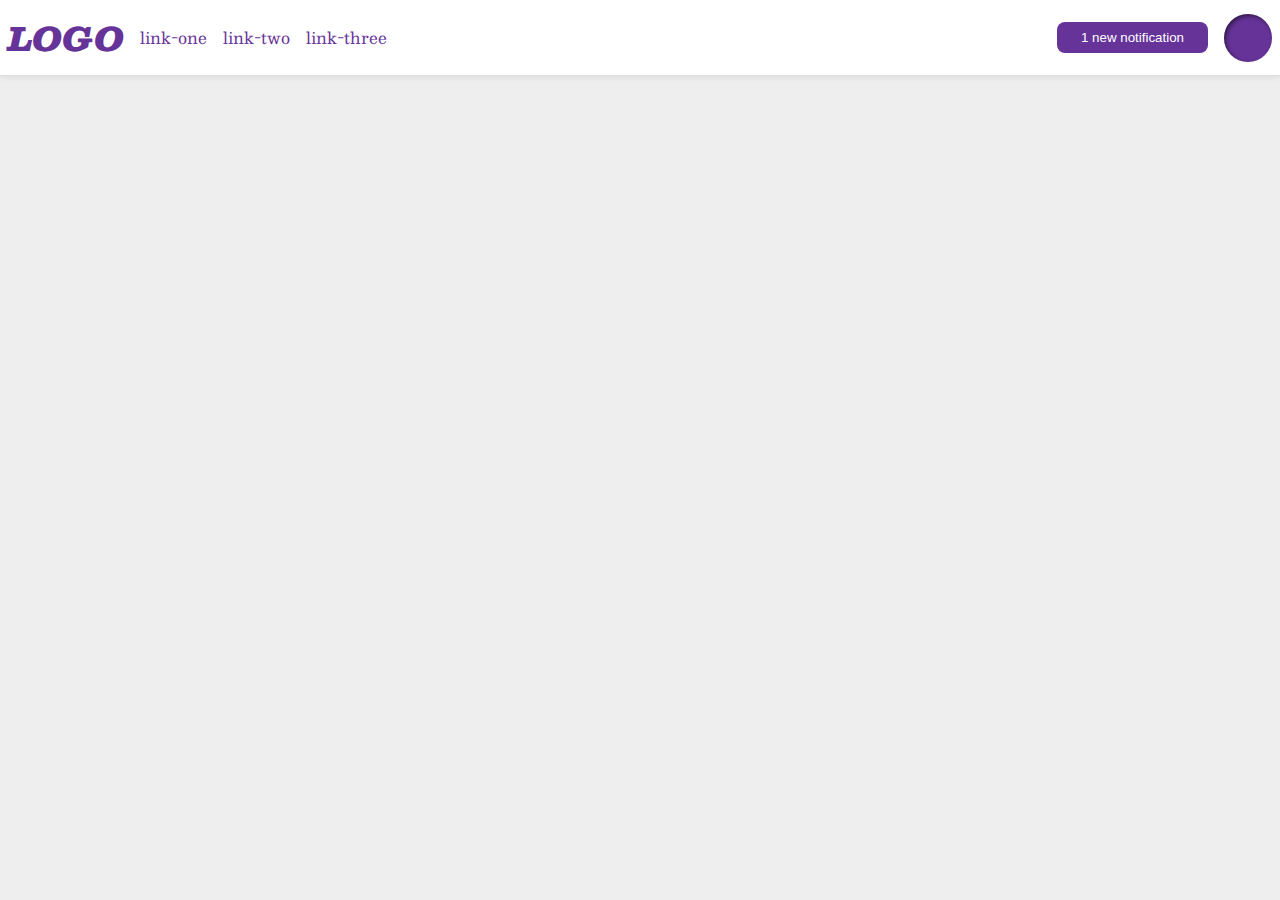
<file: flex/03-flex-header-2/index.html>
<!DOCTYPE html>
<html lang="en">
  <head>
    <meta charset="UTF-8">
    <meta http-equiv="X-UA-Compatible" content="IE=edge">
    <meta name="viewport" content="width=device-width, initial-scale=1.0">
    <title>Flex Header 2</title>
    <link rel="stylesheet" href="style.css">
  </head>
  <body>
    <div class="header">
      <div class="left">
        <div class="logo">
          LOGO
        </div>
        <ul class="links">
          <li><a href="https://google.com">link-one</a></li>
          <li><a href="https://google.com">link-two</a></li>
          <li><a href="https://google.com">link-three</a></li>
        </ul>
      </div>
      <div class="right">
        <button class="notifications">
          1 new notification
        </button>
        <div class="profile-image"></div>
      </div>
    </div>
  </body>
</html>
</file>
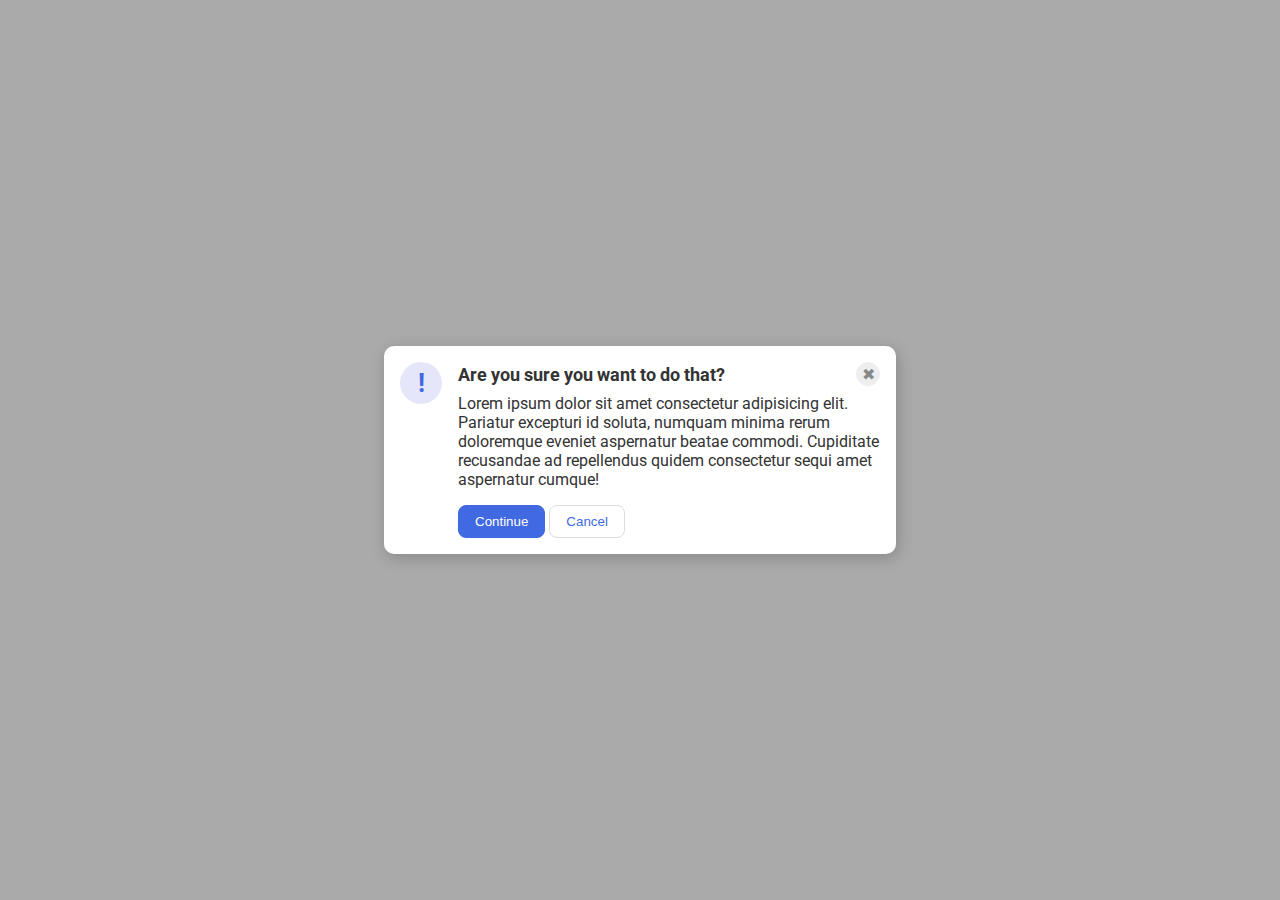
<file: flex/05-flex-modal/index.html>
<!DOCTYPE html>
<html lang="en">
  <head>
    <meta charset="UTF-8">
    <meta http-equiv="X-UA-Compatible" content="IE=edge">
    <meta name="viewport" content="width=device-width, initial-scale=1.0">
    <link rel="stylesheet" href="style.css">
    <title>Modal</title>
  </head>
  <body>
    <div class="modal">
      <div class="icon">!</div>
      <div class="right">
        <div class="right-header">
          <div class="header">Are you sure you want to do that?</div>
          <button class="close-button">✖</button>
        </div>
        <div class="text">Lorem ipsum dolor sit amet consectetur adipisicing elit. Pariatur excepturi id soluta, numquam minima rerum doloremque eveniet aspernatur beatae commodi. Cupiditate recusandae ad repellendus quidem consectetur sequi amet aspernatur cumque!</div>
        <button class="continue">Continue</button>
        <button class="cancel">Cancel</button>
      </div>
    </div>
  </body>
</html>
</file>
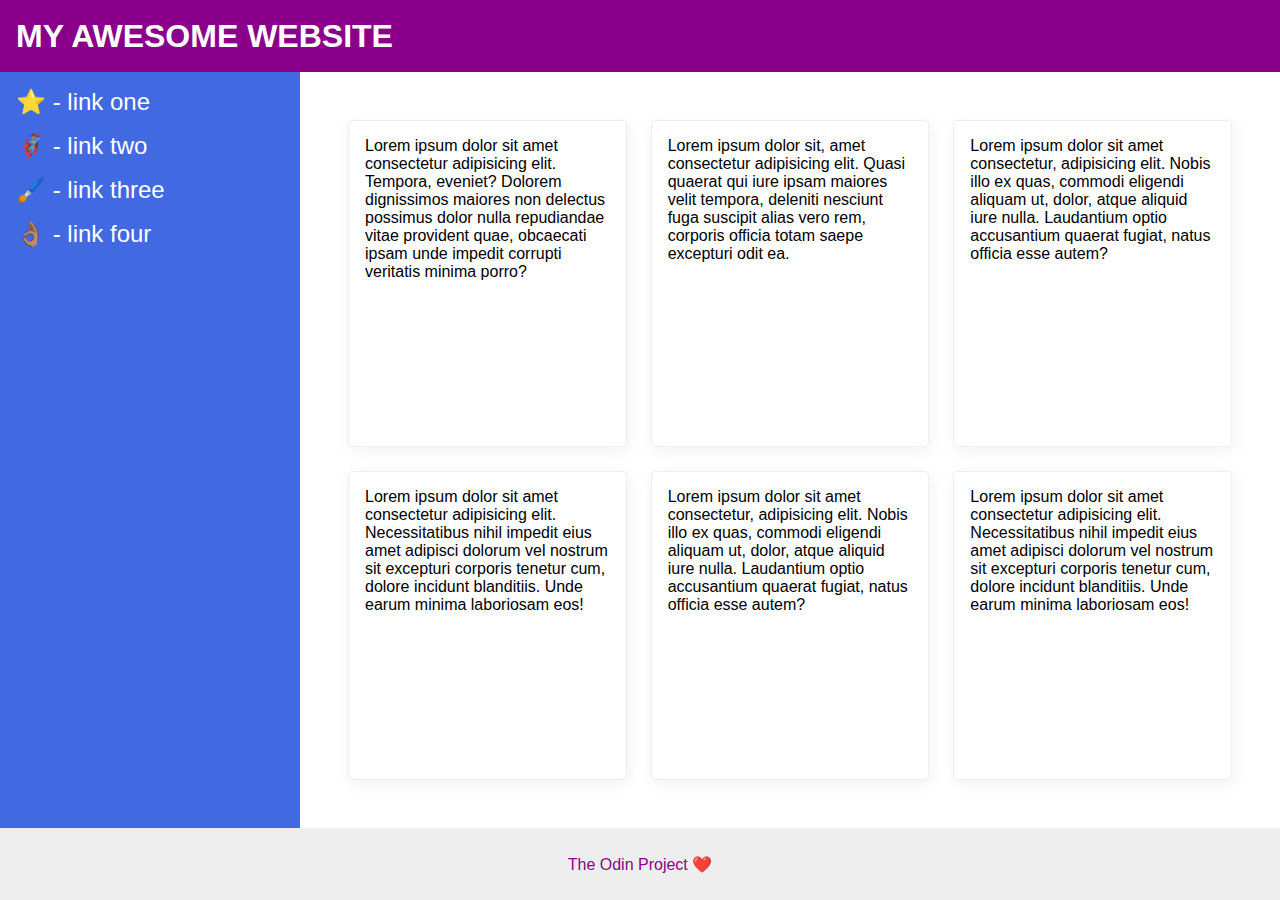
<file: flex/07-flex-layout-2/index.html>
<!DOCTYPE html>
<html lang="en">
  <head>
    <meta charset="UTF-8">
    <meta http-equiv="X-UA-Compatible" content="IE=edge">
    <meta name="viewport" content="width=device-width, initial-scale=1.0">
    <title>The Holy Grail</title>
    <link rel="stylesheet" href="style.css">
  </head>
  <body>
    <div class="header">
      MY AWESOME WEBSITE
    </div>

    <div class="middle">
      <div class="sidebar">
        <ul>
          <li><a href="#">⭐ - link one</a></li>
          <li><a href="#">🦸🏽‍♂️ - link two</a></li>
          <li><a href="#">🖌️ - link three</a></li>
          <li><a href="#">👌🏽 - link four</a></li>
        </ul>
      </div>

      <div class="cards">
        <div class="card">Lorem ipsum dolor sit amet consectetur adipisicing elit. Tempora, eveniet? Dolorem dignissimos maiores non delectus possimus dolor nulla repudiandae vitae provident quae, obcaecati ipsam unde impedit corrupti veritatis minima porro?</div>
        <div class="card">Lorem ipsum dolor sit, amet consectetur adipisicing elit. Quasi quaerat qui iure ipsam maiores velit tempora, deleniti nesciunt fuga suscipit alias vero rem, corporis officia totam saepe excepturi odit ea.</div>
        <div class="card">Lorem ipsum dolor sit amet consectetur, adipisicing elit. Nobis illo ex quas, commodi eligendi aliquam ut, dolor, atque aliquid iure nulla. Laudantium optio accusantium quaerat fugiat, natus officia esse autem?</div>
        <div class="card">Lorem ipsum dolor sit amet consectetur adipisicing elit. Necessitatibus nihil impedit eius amet adipisci dolorum vel nostrum sit excepturi corporis tenetur cum, dolore incidunt blanditiis. Unde earum minima laboriosam eos!</div>
        <div class="card">Lorem ipsum dolor sit amet consectetur, adipisicing elit. Nobis illo ex quas, commodi eligendi aliquam ut, dolor, atque aliquid iure nulla. Laudantium optio accusantium quaerat fugiat, natus officia esse autem?</div>
        <div class="card">Lorem ipsum dolor sit amet consectetur adipisicing elit. Necessitatibus nihil impedit eius amet adipisci dolorum vel nostrum sit excepturi corporis tenetur cum, dolore incidunt blanditiis. Unde earum minima laboriosam eos!</div>
      </div>
    </div>


    <div class="footer">
      The Odin Project ❤️
    </div>
  </body>
</html>
</file>
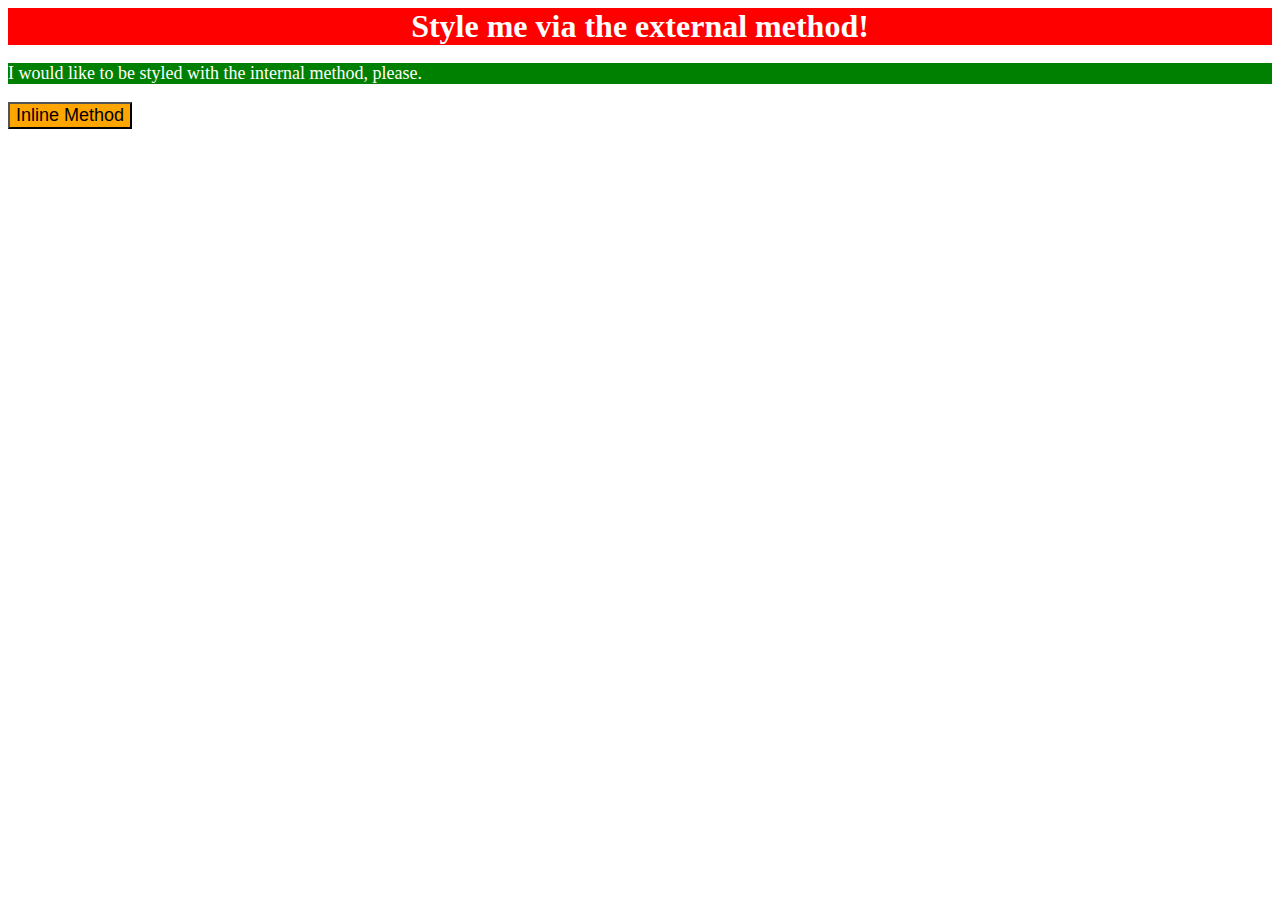
<file: foundations/01-css-methods/index.html>
<!DOCTYPE html>
<html lang="en">
  <head>
    <meta charset="UTF-8">
    <meta http-equiv="X-UA-Compatible" content="IE=edge">
    <meta name="viewport" content="width=device-width, initial-scale=1.0">
    <title>Methods for Adding CSS</title>
    <link rel="stylesheet" href="style.css">
    <style>
      p {
        background-color: green;
        color: white;
        font-size: 18px;
      }
    </style>
  </head>
  <body>
    <div>Style me via the external method!</div>
    <p>I would like to be styled with the internal method, please.</p>
    <button style="background-color: orange; font-size: 18px">Inline Method</button>
  </body>
</html>
</file>
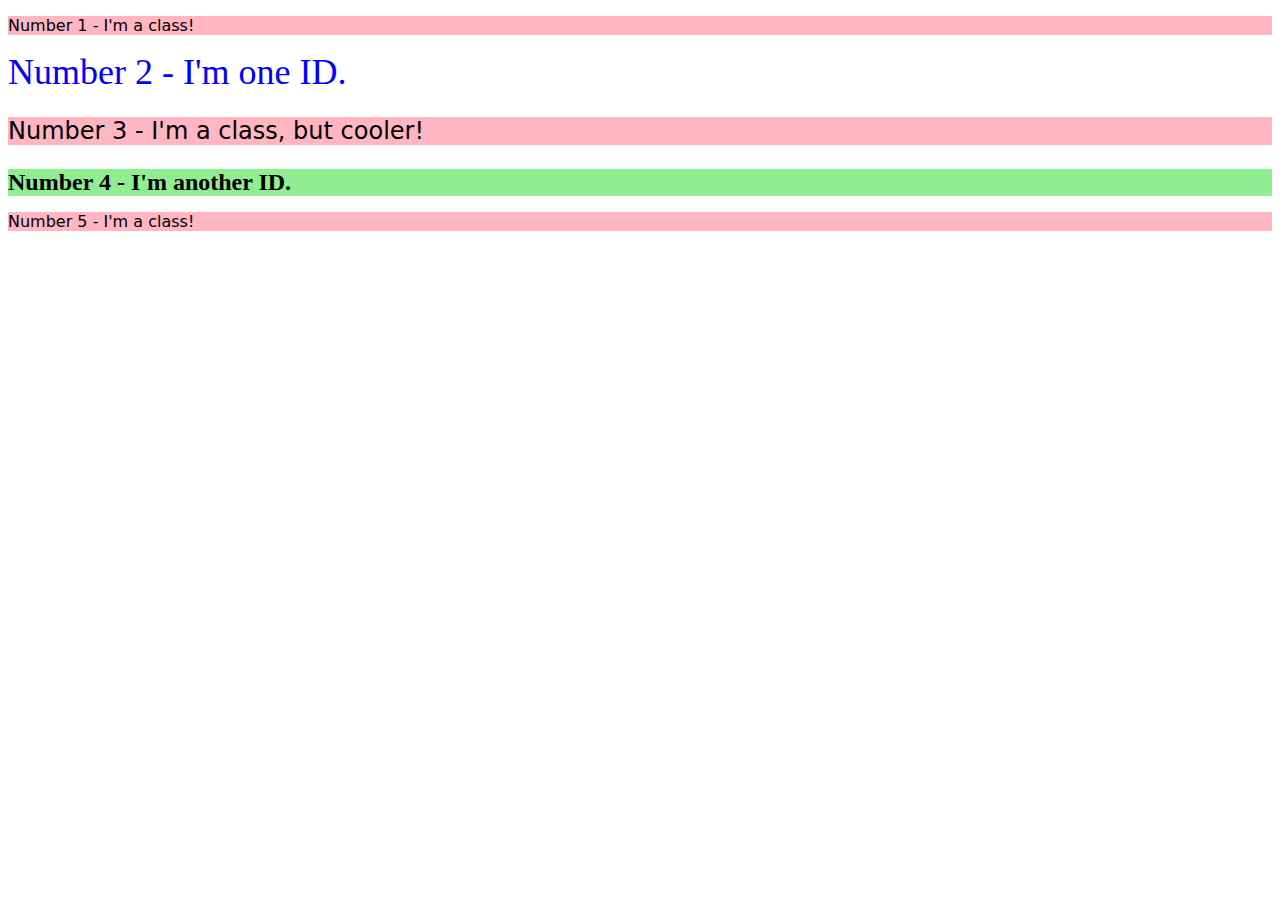
<file: foundations/02-class-id-selectors/index.html>
<!DOCTYPE html>
<html lang="en">
  <head>
    <meta charset="UTF-8">
    <meta http-equiv="X-UA-Compatible" content="IE=edge">
    <meta name="viewport" content="width=device-width, initial-scale=1.0">
    <title>Class and ID Selectors</title>
    <link rel="stylesheet" href="style.css">
  </head>
  <body>
    <p class="odd">Number 1 - I'm a class!</p>
    <div id="two">Number 2 - I'm one ID.</div>
    <p class="odd adjust-font-size">Number 3 - I'm a class, but cooler!</p>
    <div id="four" class="adjust-font-size">Number 4 - I'm another ID.</div>
    <p class="odd">Number 5 - I'm a class!</p>
  </body>
</html>
</file>
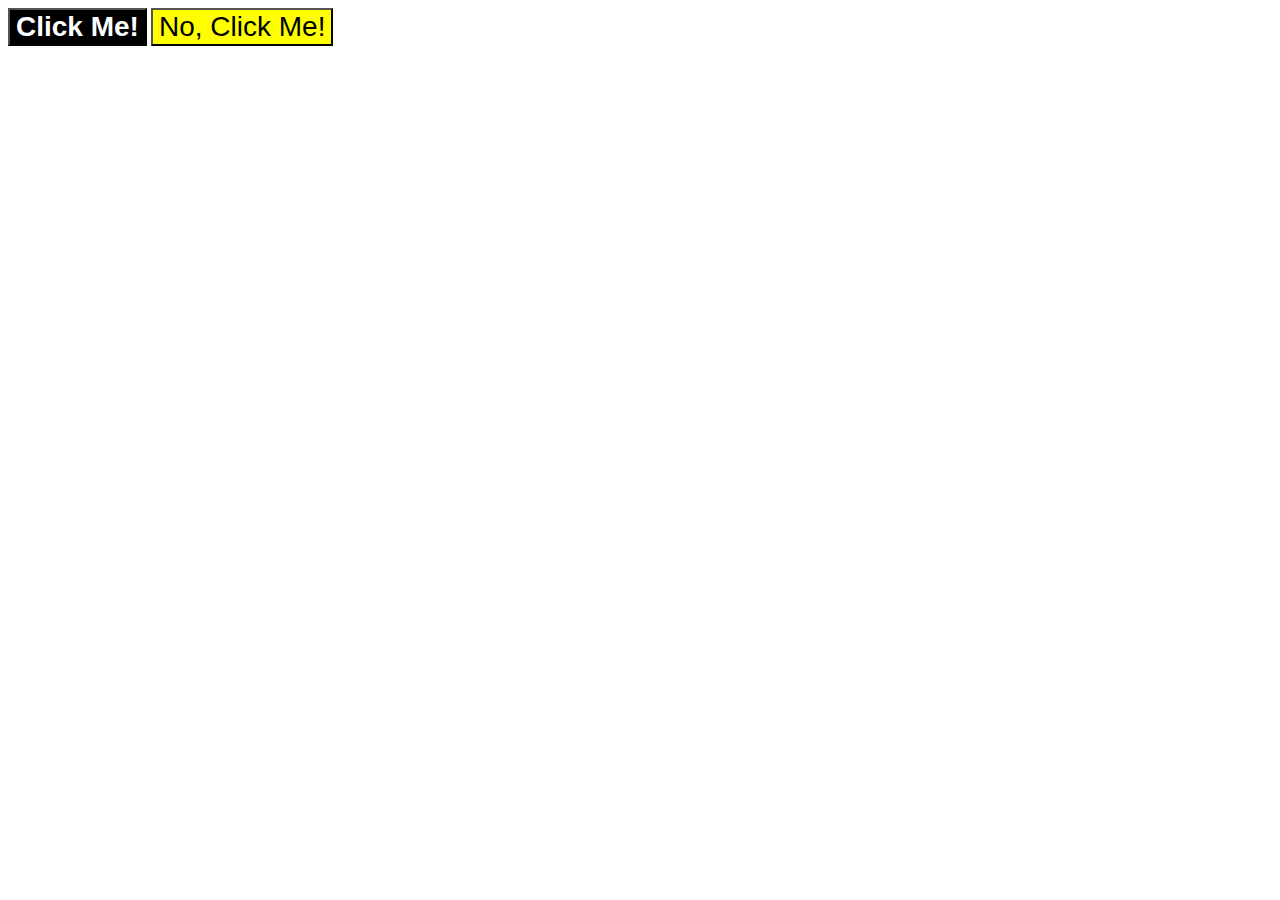
<file: foundations/03-grouping-selectors/index.html>
<!DOCTYPE html>
<html lang="en">
  <head>
    <meta charset="UTF-8">
    <meta http-equiv="X-UA-Compatible" content="IE=edge">
    <meta name="viewport" content="width=device-width, initial-scale=1.0">
    <title>Grouping Selectors</title>
    <link rel="stylesheet" href="style.css">
  </head>
  <body>
    <button class="left-button">Click Me!</button>
    <button class="right-button">No, Click Me!</button>
  </body>
</html>
</file>
<file: flex/03-flex-header-2/style.css>
/* this is some magical font-importing.  
you'll learn about it later. */
@import url('https://fonts.googleapis.com/css2?family=Besley:ital,wght@0,400;1,900&display=swap');

body {
  margin: 0;
  background: #eee;
  font-family: Besley, serif;
}

.header {
  background: white;
  border-bottom: 1px solid #ddd;
  box-shadow: 0 0 8px rgba(0,0,0,.1);
  padding: 8px;
  display: flex;
  justify-content: space-between;
  align-items: center;
}

.profile-image {
  background: rebeccapurple;
  box-shadow: inset 2px 2px 4px rgba(0,0,0,.5);
  border-radius: 50%;
  width: 48px;
  height: 48px;
}

.logo {
  color: rebeccapurple;
  font-size: 32px;
  font-weight: 900;
  font-style: italic;
}

button {
  border: none;
  border-radius: 8px;
  background: rebeccapurple;
  color: white;
  padding: 8px 24px;
}

a {
  /* this removes the line under our links */
  text-decoration: none;
  color: rebeccapurple;
}

ul {
  list-style-type: none;
  padding: 0;
  display: flex;
  gap: 16px;
}

.left, .right {
  display: flex;
  align-items: center;
  gap: 16px;
}
</file>
<file: flex/05-flex-modal/style.css>
@import url('https://fonts.googleapis.com/css2?family=Roboto:wght@400;700&display=swap');

html, body {
  height: 100%;
}

body {
  font-family: Roboto, sans-serif;
  margin: 0;
  background: #aaa;
  color: #333;
  /* I'll give you this one for free lol */
  display: flex;
  align-items: center;
  justify-content: center;
}

.modal {
  background: white;
  width: 480px;
  border-radius: 10px;
  box-shadow: 2px 4px 16px rgba(0,0,0,.2);
  padding: 16px;
  display: flex;
  gap: 16px;
}

.icon {
  color: royalblue;
  font-size: 26px;
  font-weight: 700;
  background: lavender;
  width: 42px;
  height: 42px;
  border-radius: 50%;
  display: flex;
  align-items: center;
  justify-content: center;
  flex-shrink: 0;
}

.close-button {
  background: #eee;
  border-radius: 50%;
  color: #888;
  font-weight: 400;
  font-size: 16px;
  height: 24px;
  width: 24px;
  display: flex;
  align-items: center;
  justify-content: center;
  border: 1px solid #eee;
  padding: 0;
}

button {
  cursor: pointer;
  padding: 8px 16px;
  border-radius: 8px;
}

button.continue {
  background: royalblue;
  border: 1px solid royalblue;
  color: white;
}

button.cancel {
  background: white;
  border: 1px solid #ddd;
  color: royalblue;
}

.right-header {
  display: flex;
  justify-content: space-between;
  align-items: center;
}

.header {
  font-weight: 700;
  font-size: 18px;
}

.text {
  margin: 8px 0 16px 0;
}
</file>
<file: flex/07-flex-layout-2/style.css>
body {
  font-family: -apple-system, BlinkMacSystemFont, 'Segoe UI', Roboto, Oxygen, Ubuntu, Cantarell, 'Open Sans', 'Helvetica Neue', sans-serif;
  margin: 0;
  min-height: 100vh;
}

.header {
  height: 72px;
  background: darkmagenta;
  color: white;
}

.footer {
  height: 72px;
  background: #eee;
  color: darkmagenta;
}

.sidebar {
  width: 300px;
  background: royalblue;
  box-sizing: border-box;
}

.card {
  border: 1px solid #eee;
  box-shadow: 2px 4px 16px rgba(0,0,0,.06);
  border-radius: 4px;
}

body {
  display: flex;
  flex-direction: column;
}

.header {
  font-size: 32px;
  font-weight: 900;
  display: flex;
  align-items: center;
  padding-left: 16px;
}

.middle {
  display: flex;
  flex: 1;
}

.sidebar {
  flex: 1 0 300px;
  padding: 16px;
}

ul {
  list-style: none;
  margin: 0;
  padding: 0;
  display: flex;
  flex-direction: column;
  gap: 16px;
}

a {
  text-decoration: none;
  color: white;
  font-size: 24px;
}

.cards {
  padding: 48px;
  display: flex;
  flex-wrap: wrap;
  gap: 24px;
}

.card {
  flex: 1 1 25%;
  padding: 16px;
}

.footer {
  display: flex;
  justify-content: center;
  align-items: center;
}
</file>
<file: foundations/01-css-methods/style.css>
div {
    background-color: red;
    color: white;
    font-size: 32px;
    text-align: center;
    font-weight: bold;
}
</file>
<file: foundations/02-class-id-selectors/style.css>
.odd {
    background-color: #ffb6c1;
    font-family: Verdana, "DejaVu Sans", sans-serif;
}

.adjust-font-size {
    font-size: 24px;
}

#two {
    color: #0000ff;
    font-size: 36px;
}

#four {
    background-color: #91ed91;
    font-weight: bold;
}
</file>
<file: foundations/03-grouping-selectors/style.css>
.left-button,
.right-button {
    font-size: 28px;
    font-family: Helvetica, "Times New Roman", sans-serif;
}

.left-button {
    background-color: black;
    color: white;
    font-weight: bold;
}

.right-button {
    background-color: yellow;
}
</file>
